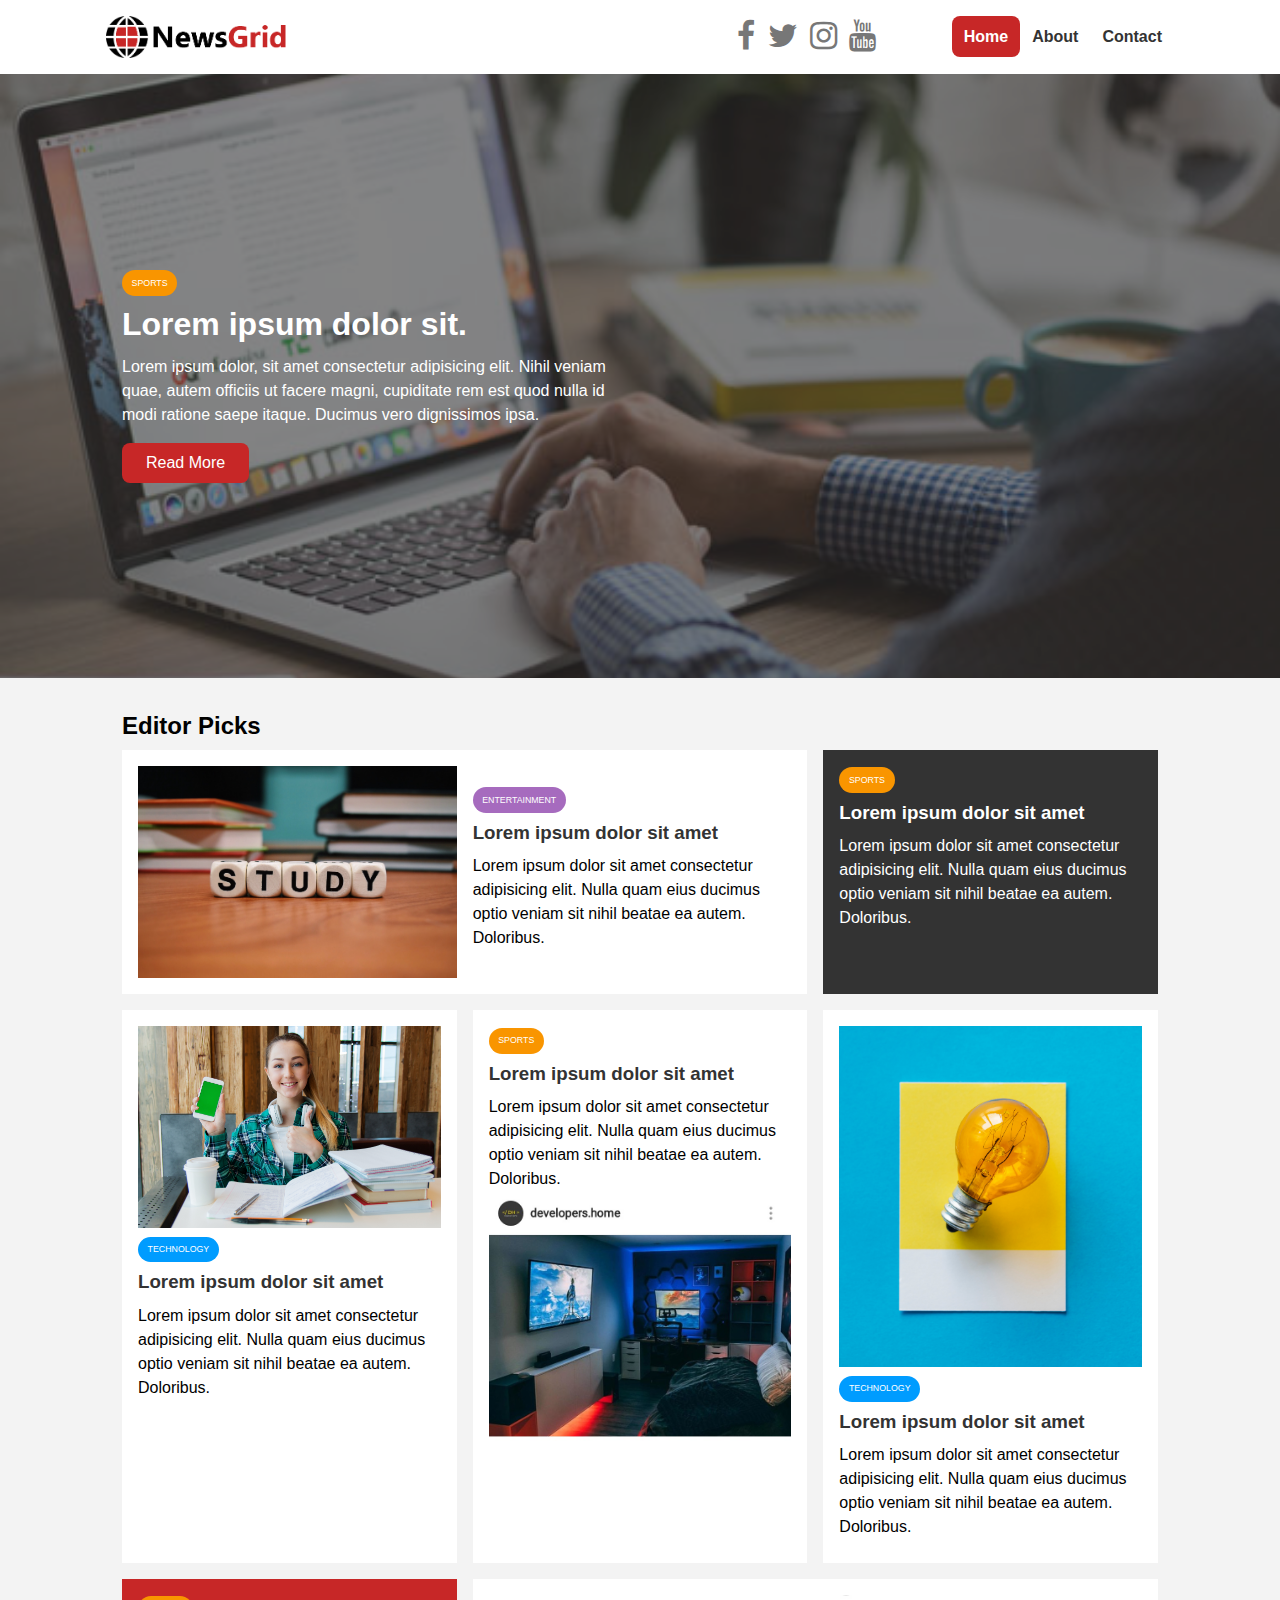
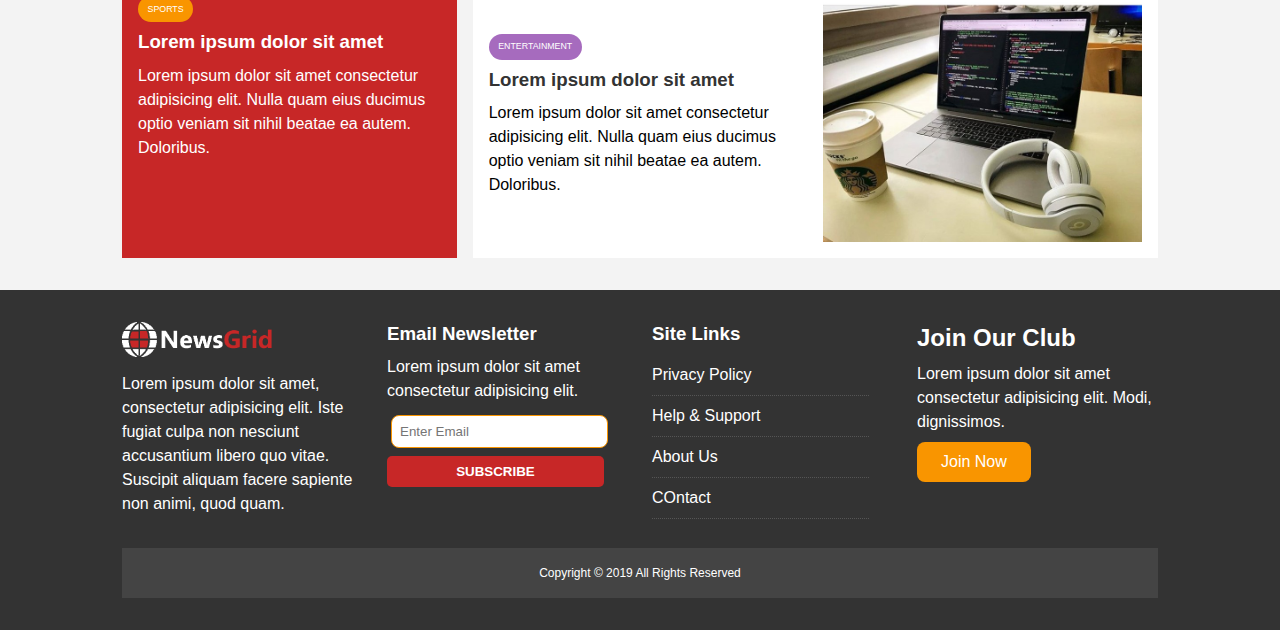
<file: index.html>
<!DOCTYPE html>
<html lang="en">

<head>
    <meta charset="UTF-8" />
    <meta name="viewport" content="width=device-width, initial-scale=1.0" />
    <meta http-equiv="X-UA-Compatible" content="ie=edge" />
    <link rel="stylesheet" href="https://cdnjs.cloudflare.com/ajax/libs/font-awesome/4.7.0/css/font-awesome.min.css" />

    <link rel="stylesheet" href="css/style.css" />

    <link rel="stylesheet" media="screen and (max-width: 768px)" href="css/mobile.css" />
    <link rel="shortcut icon" type="image/x-icon" href="favicon.ico" />
    <title>Latest News</title>
</head>

<body>
    <nav id="main-nav">
        <div class="container">
            <img src="img/logo.png" alt="site logo" class="logo" />
            <div class="social">
                <a href="#"><i class="fa fa-facebook fa-2x"></i></a>
                <a href="#"><i class="fa fa-twitter fa-2x"></i></a>
                <a href="#"><i class="fa fa-instagram fa-2x"></i></a>
                <a href="#"><i class="fa fa-youtube fa-2x"></i></a>
            </div>
            <ul>
                <li><a href="index.html" class="current">Home</a></li>
                <li><a href="about.html">About</a></li>
                <li><a href="contact.html">Contact</a></li>

            </ul>
        </div>
    </nav>
    <!-- SHOWCASE -->
    <header id="showcase">
        <div class="container">
            <div class="showcase-container">
                <div class="showcase-content">
                    <div class="category category-sports">Sports</div>
                    <h1>Lorem ipsum dolor sit.</h1>
                    <p>
                        Lorem ipsum dolor, sit amet consectetur adipisicing elit. Nihil veniam quae, autem officiis ut facere magni, cupiditate rem est quod nulla id modi ratione saepe itaque. Ducimus vero dignissimos ipsa.
                    </p>
                    <a href="article.html" class="btn btn-primary">Read More</a>
                </div>
            </div>
        </div>
    </header>

    <!-- Home Articles -->
    <section id="home-articles" class="py-2">
        <div class="container">
            <h2>Editor Picks</h2>
            <div class="articles-container">
                <article class="card">
                    <img src="img/img2.jpg" alt="article image">
                    <div>
                        <div class="category category-ent">Entertainment</div>
                        <h3>
                            <a href="article.html" class="link">Lorem ipsum dolor sit amet</a>
                        </h3>
                        <p>Lorem ipsum dolor sit amet consectetur adipisicing elit. Nulla quam eius ducimus optio veniam sit nihil beatae ea autem. Doloribus.</p>
                    </div>
                </article>
                <article class="card bg-dark">
                    <div class="category category-sports">Sports</div>
                    <h3>
                        <a href="article.html" class="link">Lorem ipsum dolor sit amet</a>
                    </h3>
                    <p>Lorem ipsum dolor sit amet consectetur adipisicing elit. Nulla quam eius ducimus optio veniam sit nihil beatae ea autem. Doloribus.</p>
                </article>
                <article class="card">
                    <img src="img/img3.jpg" alt="article image">
                    <div class="category category-tech">Technology</div>
                    <h3>
                        <a href="article.html" class="link">Lorem ipsum dolor sit amet</a>
                    </h3>
                    <p>Lorem ipsum dolor sit amet consectetur adipisicing elit. Nulla quam eius ducimus optio veniam sit nihil beatae ea autem. Doloribus.</p>
                </article>
                <article class="card">
                    <div class="category category-sports">Sports</div>
                    <h3>
                        <a href="article.html" class="link">Lorem ipsum dolor sit amet</a>
                    </h3>
                    <p>Lorem ipsum dolor sit amet consectetur adipisicing elit. Nulla quam eius ducimus optio veniam sit nihil beatae ea autem. Doloribus.</p>
                    <img src="img/img6.JPG" alt="article image">
                </article>
                <article class="card">
                    <img src="img/img4.jpg" alt="article image">
                    <div class="category category-tech">Technology</div>
                    <h3>
                        <a href="article.html" class="link">Lorem ipsum dolor sit amet</a>
                    </h3>
                    <p>Lorem ipsum dolor sit amet consectetur adipisicing elit. Nulla quam eius ducimus optio veniam sit nihil beatae ea autem. Doloribus.</p>
                </article>
                <article class="card bg-primary">
                    <div class="category category-sports">Sports</div>
                    <h3>
                        <a href="article.html" class="link">Lorem ipsum dolor sit amet</a>
                    </h3>
                    <p>Lorem ipsum dolor sit amet consectetur adipisicing elit. Nulla quam eius ducimus optio veniam sit nihil beatae ea autem. Doloribus.</p>
                </article>
                <article class="card">
                    <div>
                        <div class="category category-ent">Entertainment</div>
                        <h3>
                            <a href="article.html" class="link">Lorem ipsum dolor sit amet</a>
                        </h3>
                        <p>Lorem ipsum dolor sit amet consectetur adipisicing elit. Nulla quam eius ducimus optio veniam sit nihil beatae ea autem. Doloribus.</p>
                    </div>
                    <img src="img/img5.JPG" alt="article image">
                </article>
            </div>
        </div>
    </section>
    <!-- FOOTER -->
    <footer id="main-footer" class="py-2">
        <div class="container footer-container">
            <div>
                <img src="img/logo_light.png" alt="logo brand">
                <p>Lorem ipsum dolor sit amet, consectetur adipisicing elit. Iste fugiat culpa non nesciunt accusantium libero quo vitae. Suscipit aliquam facere sapiente non animi, quod quam.</p>

            </div>
            <div>
                <h3>Email Newsletter</h3>
                <p>Lorem ipsum dolor sit amet consectetur adipisicing elit.</p>
                <form>
                    <input type="email" placeholder="Enter Email" id="newsEmail">
                    <p id="emailVal" class="validate danger">Please Enter Your Email</p>
                    <button onclick="validate()" type="button" class=" btn btn-primary btn-block submitBtn" id="submit">Subscribe</button>
                </form>
            </div>
            <div>
                <h3>Site Links</h3>
                <ul class="list">
                    <li><a href="#">Privacy Policy</a></li>
                    <li><a href="#">Help & Support</a></li>
                    <li><a href="#">About Us </a></li>
                    <li><a href="#">COntact</a></li>
                </ul>
            </div>
            <div>
                <h2>Join Our Club</h2>
                <p>Lorem ipsum dolor sit amet consectetur adipisicing elit. Modi, dignissimos.</p>
                <a href="#" class="btn btn-secondary">Join Now</a>
            </div>
            <div>
                <p>Copyright &copy; 2019 All Rights Reserved</p>
            </div>
        </div>
    </footer>
    <script src="js/main.js"></script>
</body>

</html>
</file>
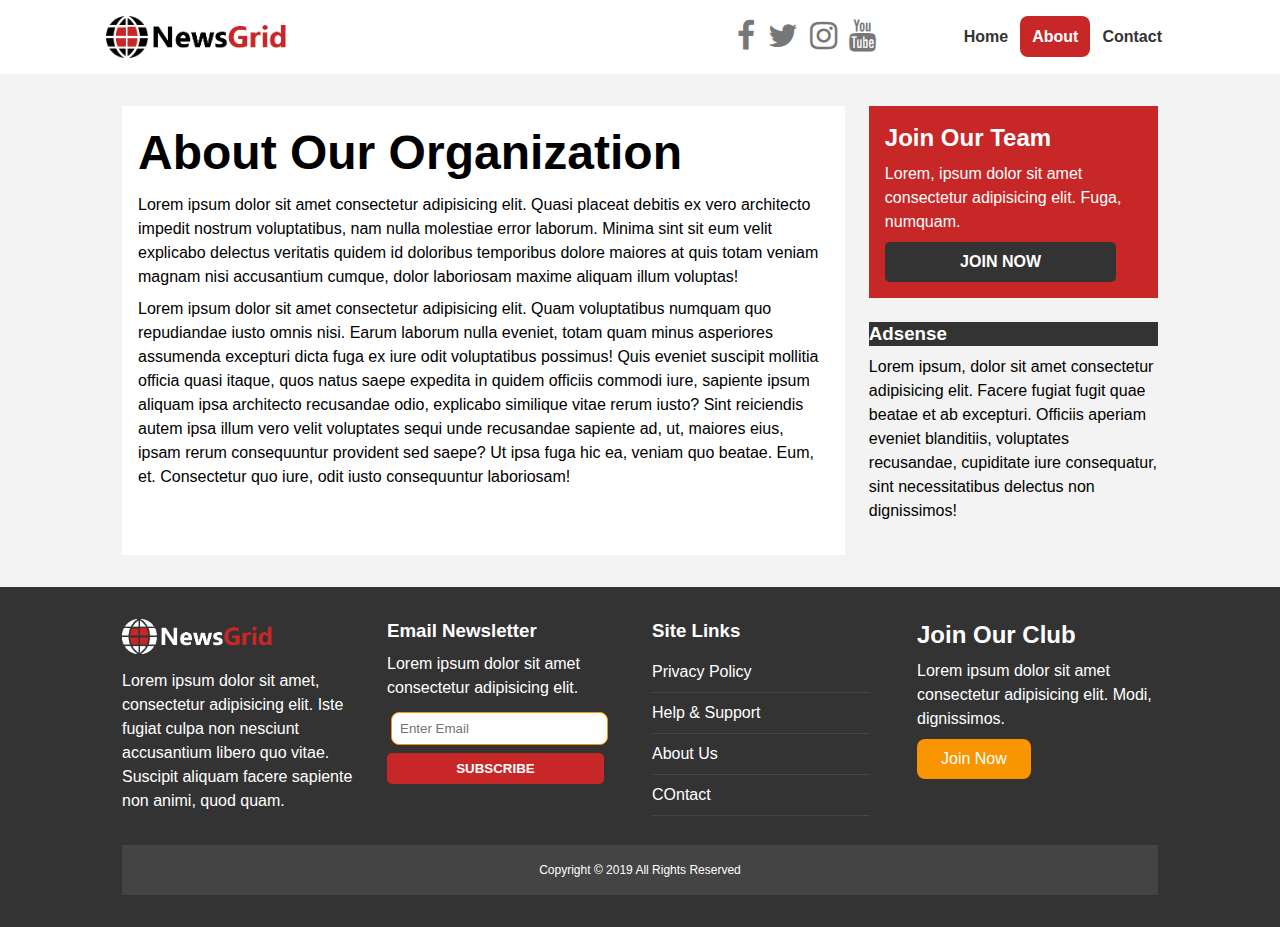
<file: about.html>
<!DOCTYPE html>
<html lang="en">

<head>
    <meta charset="UTF-8" />
    <meta name="viewport" content="width=device-width, initial-scale=1.0" />
    <meta http-equiv="X-UA-Compatible" content="ie=edge" />
    <link rel="stylesheet" href="https://cdnjs.cloudflare.com/ajax/libs/font-awesome/4.7.0/css/font-awesome.min.css" />

    <link rel="stylesheet" href="css/style.css" />

    <link rel="stylesheet" media="screen and (max-width: 768px)" href="css/mobile.css" />
    <link rel="shortcut icon" type="image/x-icon" href="favicon.ico" />
    <title>About</title>
</head>

<body>
    <nav id="main-nav">
        <div class="container">
            <img src="img/logo.png" alt="site logo" class="logo" />
            <div class="social">
                <a href="#"><i class="fa fa-facebook fa-2x"></i></a>
                <a href="#"><i class="fa fa-twitter fa-2x"></i></a>
                <a href="#"><i class="fa fa-instagram fa-2x"></i></a>
                <a href="#"><i class="fa fa-youtube fa-2x"></i></a>
            </div>
            <ul>
                <li><a href="index.html">Home</a></li>
                <li><a href="about.html" class="current">About</a></li>
                <li><a href="contact.html">Contact</a></li>

            </ul>
        </div>
    </nav>

    <section id="about">
        <div class="container">
            <div class="page-container">
                <article class="card">
                    <h1 class="l-heading">About Our Organization</h1>
                    <p>
                        Lorem ipsum dolor sit amet consectetur adipisicing elit. Quasi placeat debitis ex vero architecto impedit nostrum voluptatibus, nam nulla molestiae error laborum. Minima sint sit eum velit explicabo delectus veritatis quidem id doloribus temporibus dolore
                        maiores at quis totam veniam magnam nisi accusantium cumque, dolor laboriosam maxime aliquam illum voluptas!
                    </p>
                    <p>
                        Lorem ipsum dolor sit amet consectetur adipisicing elit. Quam voluptatibus numquam quo repudiandae iusto omnis nisi. Earum laborum nulla eveniet, totam quam minus asperiores assumenda excepturi dicta fuga ex iure odit voluptatibus possimus! Quis eveniet
                        suscipit mollitia officia quasi itaque, quos natus saepe expedita in quidem officiis commodi iure, sapiente ipsum aliquam ipsa architecto recusandae odio, explicabo similique vitae rerum iusto? Sint reiciendis autem ipsa illum
                        vero velit voluptates sequi unde recusandae sapiente ad, ut, maiores eius, ipsam rerum consequuntur provident sed saepe? Ut ipsa fuga hic ea, veniam quo beatae. Eum, et. Consectetur quo iure, odit iusto consequuntur laboriosam!
                    </p>
                </article>
                <aside class="card bg-primary">
                    <h2>Join Our Team</h2>
                    <p>Lorem, ipsum dolor sit amet consectetur adipisicing elit. Fuga, numquam.</p>
                    <a href="#" class="btn btn-dark btn-block">Join Now</a>
                </aside>
                <aside>
                    <h3 class="bg-dark">Adsense</h3>
                    <p>Lorem ipsum, dolor sit amet consectetur adipisicing elit. Facere fugiat fugit quae beatae et ab excepturi. Officiis aperiam eveniet blanditiis, voluptates recusandae, cupiditate iure consequatur, sint necessitatibus delectus non dignissimos!</p>
                </aside>
            </div>
        </div>
    </section>

    <!-- FOOTER -->
    <footer id="main-footer" class="py-2">
        <div class="container footer-container">
            <div>
                <img src="img/logo_light.png" alt="logo brand" />
                <p>
                    Lorem ipsum dolor sit amet, consectetur adipisicing elit. Iste fugiat culpa non nesciunt accusantium libero quo vitae. Suscipit aliquam facere sapiente non animi, quod quam.
                </p>
            </div>
            <div>
                <h3>Email Newsletter</h3>
                <p>Lorem ipsum dolor sit amet consectetur adipisicing elit.</p>
                <form>
                    <input type="email" placeholder="Enter Email" id="newsEmail">
                    <p id="emailVal" class="validate danger">Please Enter Your Email</p>
                    <button onclick="validate()" type="button" class=" btn btn-primary btn-block submitBtn" id="submit">Subscribe</button>
                </form>
            </div>
            <div>
                <h3>Site Links</h3>
                <ul class="list">
                    <li><a href="#">Privacy Policy</a></li>
                    <li><a href="#">Help & Support</a></li>
                    <li><a href="#">About Us </a></li>
                    <li><a href="#">COntact</a></li>
                </ul>
            </div>
            <div>
                <h2>Join Our Club</h2>
                <p>
                    Lorem ipsum dolor sit amet consectetur adipisicing elit. Modi, dignissimos.
                </p>
                <a href="#" class="btn btn-secondary">Join Now</a>
            </div>
            <div>
                <p>Copyright &copy; 2019 All Rights Reserved</p>
            </div>
        </div>
    </footer>
    <script src="js/main.js"></script>

</body>

</html>
</file>
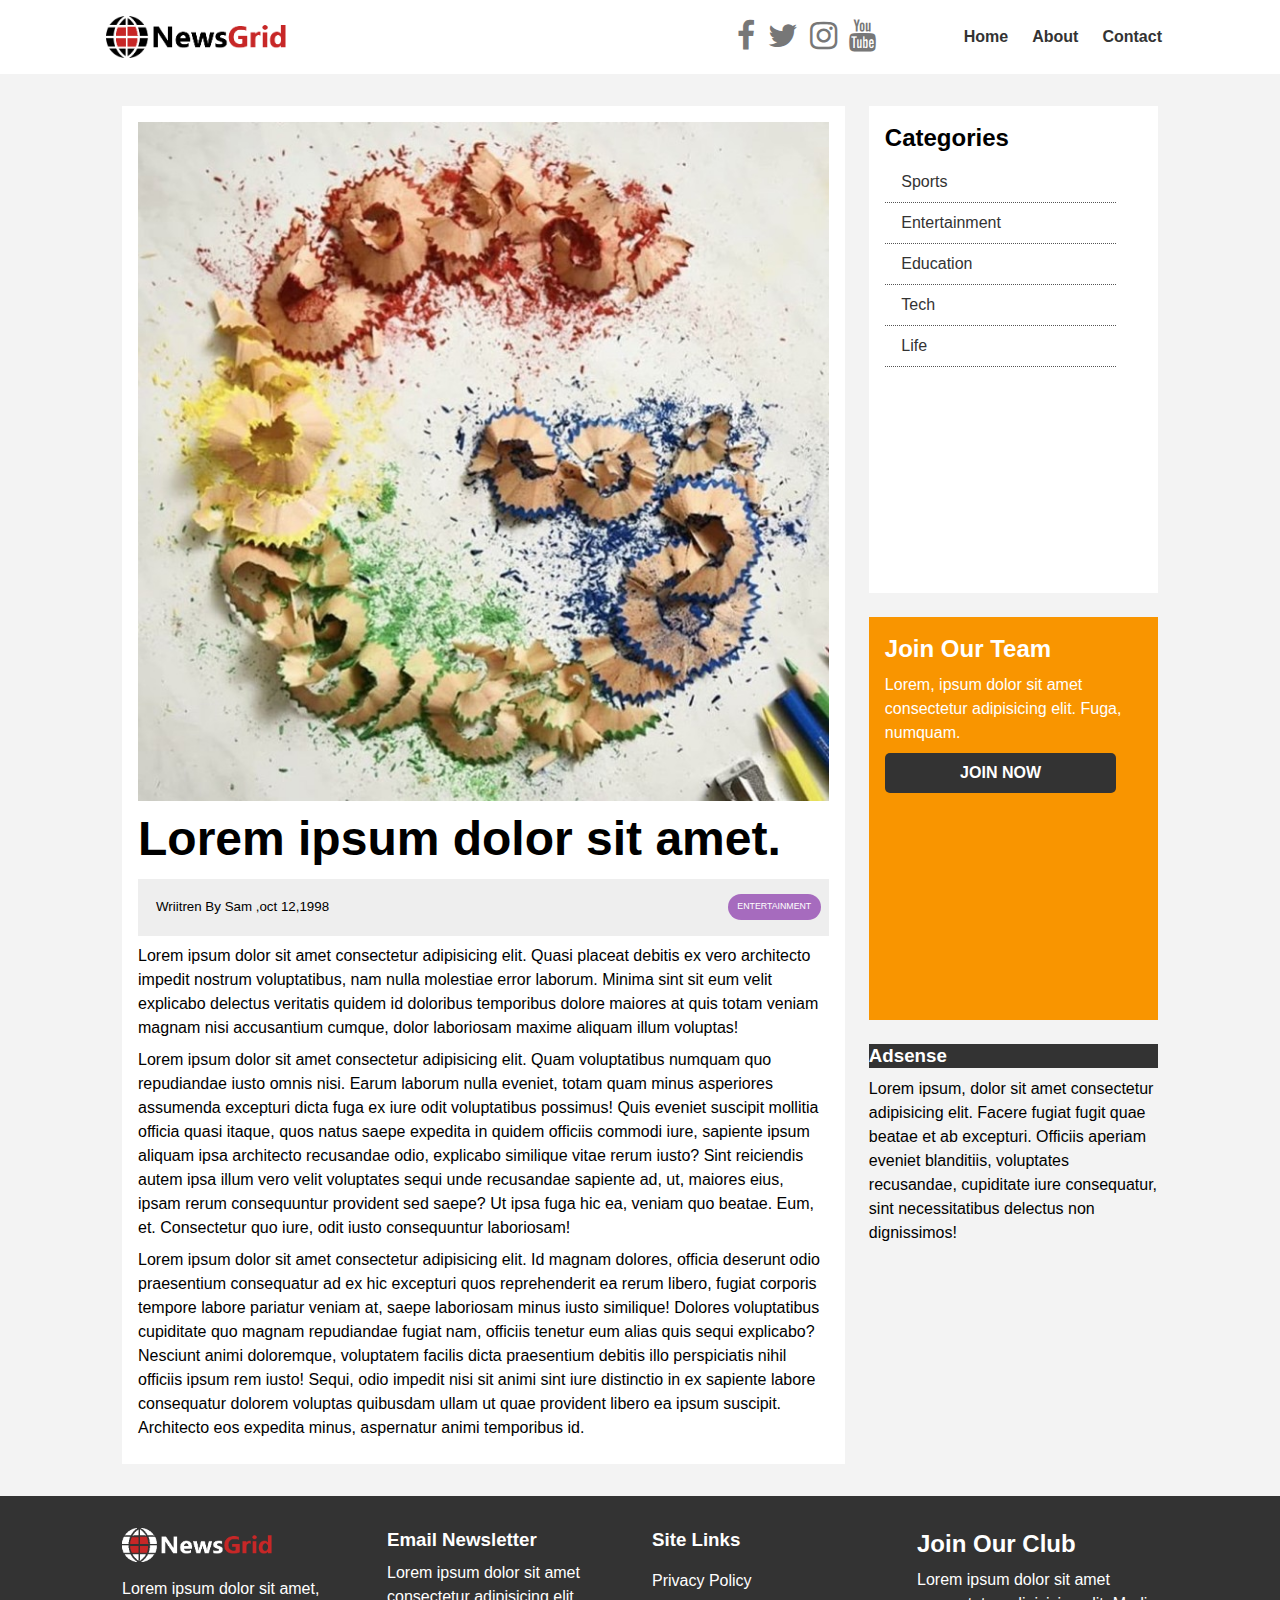
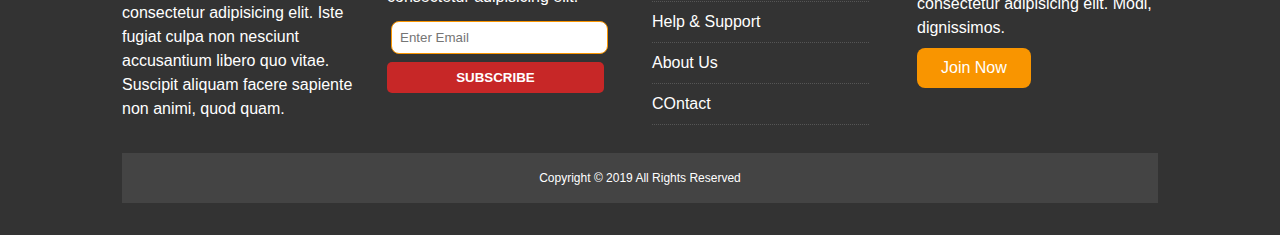
<file: article.html>
<!DOCTYPE html>
<html lang="en">

<head>
    <meta charset="UTF-8">
    <meta name="viewport" content="width=device-width, initial-scale=1.0">
    <meta http-equiv="X-UA-Compatible" content="ie=edge">
    <link rel="stylesheet" href="https://cdnjs.cloudflare.com/ajax/libs/font-awesome/4.7.0/css/font-awesome.min.css" />

    <link rel="stylesheet" href="css/style.css" />

    <link rel="stylesheet" media="screen and (max-width: 768px)" href="css/mobile.css" />
    <link rel="shortcut icon" type="image/x-icon" href="favicon.ico" />
    <title>Article</title>
</head>

<body>
    <nav id="main-nav">
        <div class="container">
            <img src="img/logo.png" alt="site logo" class="logo" />
            <div class="social">
                <a href="#"><i class="fa fa-facebook fa-2x"></i></a>
                <a href="#"><i class="fa fa-twitter fa-2x"></i></a>
                <a href="#"><i class="fa fa-instagram fa-2x"></i></a>
                <a href="#"><i class="fa fa-youtube fa-2x"></i></a>
            </div>
            <ul>
                <li><a href="index.html">Home</a></li>
                <li><a href="about.html">About</a></li>
                <li><a href="contact.html">Contact</a></li>

            </ul>
        </div>
    </nav>

    <section id="article">
        <div class="container">
            <div class="page-container">
                <article class="card">
                    <img src="img/img7.JPG" alt="">
                    <h1 class="l-heading">Lorem ipsum dolor sit amet.</h1>
                    <div class="meta">
                        <small>
                            <i class="fas fa-user"></i>Wriitren By Sam ,oct 12,1998
                        </small>
                        <div class="category category-ent">Entertainment</div>
                    </div>
                    <p>
                        Lorem ipsum dolor sit amet consectetur adipisicing elit. Quasi placeat debitis ex vero architecto impedit nostrum voluptatibus, nam nulla molestiae error laborum. Minima sint sit eum velit explicabo delectus veritatis quidem id doloribus temporibus dolore
                        maiores at quis totam veniam magnam nisi accusantium cumque, dolor laboriosam maxime aliquam illum voluptas!
                    </p>
                    <p>
                        Lorem ipsum dolor sit amet consectetur adipisicing elit. Quam voluptatibus numquam quo repudiandae iusto omnis nisi. Earum laborum nulla eveniet, totam quam minus asperiores assumenda excepturi dicta fuga ex iure odit voluptatibus possimus! Quis eveniet
                        suscipit mollitia officia quasi itaque, quos natus saepe expedita in quidem officiis commodi iure, sapiente ipsum aliquam ipsa architecto recusandae odio, explicabo similique vitae rerum iusto? Sint reiciendis autem ipsa illum
                        vero velit voluptates sequi unde recusandae sapiente ad, ut, maiores eius, ipsam rerum consequuntur provident sed saepe? Ut ipsa fuga hic ea, veniam quo beatae. Eum, et. Consectetur quo iure, odit iusto consequuntur laboriosam!
                    </p>
                    <p>Lorem ipsum dolor sit amet consectetur adipisicing elit. Id magnam dolores, officia deserunt odio praesentium consequatur ad ex hic excepturi quos reprehenderit ea rerum libero, fugiat corporis tempore labore pariatur veniam at, saepe
                        laboriosam minus iusto similique! Dolores voluptatibus cupiditate quo magnam repudiandae fugiat nam, officiis tenetur eum alias quis sequi explicabo? Nesciunt animi doloremque, voluptatem facilis dicta praesentium debitis illo
                        perspiciatis nihil officiis ipsum rem iusto! Sequi, odio impedit nisi sit animi sint iure distinctio in ex sapiente labore consequatur dolorem voluptas quibusdam ullam ut quae provident libero ea ipsum suscipit. Architecto eos
                        expedita minus, aspernatur animi temporibus id.</p>
                </article>
                <aside id="categories" class="card">
                    <h2>Categories</h2>
                    <ul class="list">
                        <li><a href="#"><i class="fas fa-chevron-right"></i> Sports</a></li>
                        <li><a href="#"><i class="fas fa-chevron-right"></i> Entertainment</a></li>
                        <li><a href="#"><i class="fas fa-chevron-right"></i> Education</a></li>
                        <li><a href="#"><i class="fas fa-chevron-right"></i> Tech</a></li>
                        <li><a href="#"><i class="fas fa-chevron-right"></i> Life</a></li>

                    </ul>


                </aside>
                <aside class="card bg-secondary">
                    <h2>Join Our Team</h2>
                    <p>Lorem, ipsum dolor sit amet consectetur adipisicing elit. Fuga, numquam.</p>
                    <a href="#" class="btn btn-dark btn-block">Join Now</a>
                </aside>
                <aside>
                    <h3 class="bg-dark">Adsense</h3>
                    <p>Lorem ipsum, dolor sit amet consectetur adipisicing elit. Facere fugiat fugit quae beatae et ab excepturi. Officiis aperiam eveniet blanditiis, voluptates recusandae, cupiditate iure consequatur, sint necessitatibus delectus non dignissimos!</p>
                </aside>

            </div>
        </div>
    </section>
    <!-- FOOTER -->
    <footer id="main-footer" class="py-2">
        <div class="container footer-container">
            <div>
                <img src="img/logo_light.png" alt="logo brand" />
                <p>
                    Lorem ipsum dolor sit amet, consectetur adipisicing elit. Iste fugiat culpa non nesciunt accusantium libero quo vitae. Suscipit aliquam facere sapiente non animi, quod quam.
                </p>
            </div>
            <div>
                <h3>Email Newsletter</h3>
                <p>Lorem ipsum dolor sit amet consectetur adipisicing elit.</p>
                <form>
                    <input type="email" placeholder="Enter Email" id="newsEmail">
                    <p id="emailVal" class="validate danger">Please Enter Your Email</p>
                    <button onclick="validate()" type="button" class=" btn btn-primary btn-block  submitBtn" id="submit">Subscribe</button>
                </form>
            </div>
            <div>
                <h3>Site Links</h3>
                <ul class="list">
                    <li><a href="#">Privacy Policy</a></li>
                    <li><a href="#">Help & Support</a></li>
                    <li><a href="#">About Us </a></li>
                    <li><a href="#">COntact</a></li>
                </ul>
            </div>
            <div>
                <h2>Join Our Club</h2>
                <p>
                    Lorem ipsum dolor sit amet consectetur adipisicing elit. Modi, dignissimos.
                </p>
                <a href="#" class="btn btn-secondary">Join Now</a>
            </div>
            <div>
                <p>Copyright &copy; 2019 All Rights Reserved</p>
            </div>
        </div>
    </footer>
    <script src="js/main.js"></script>

</body>

</html>
</file>
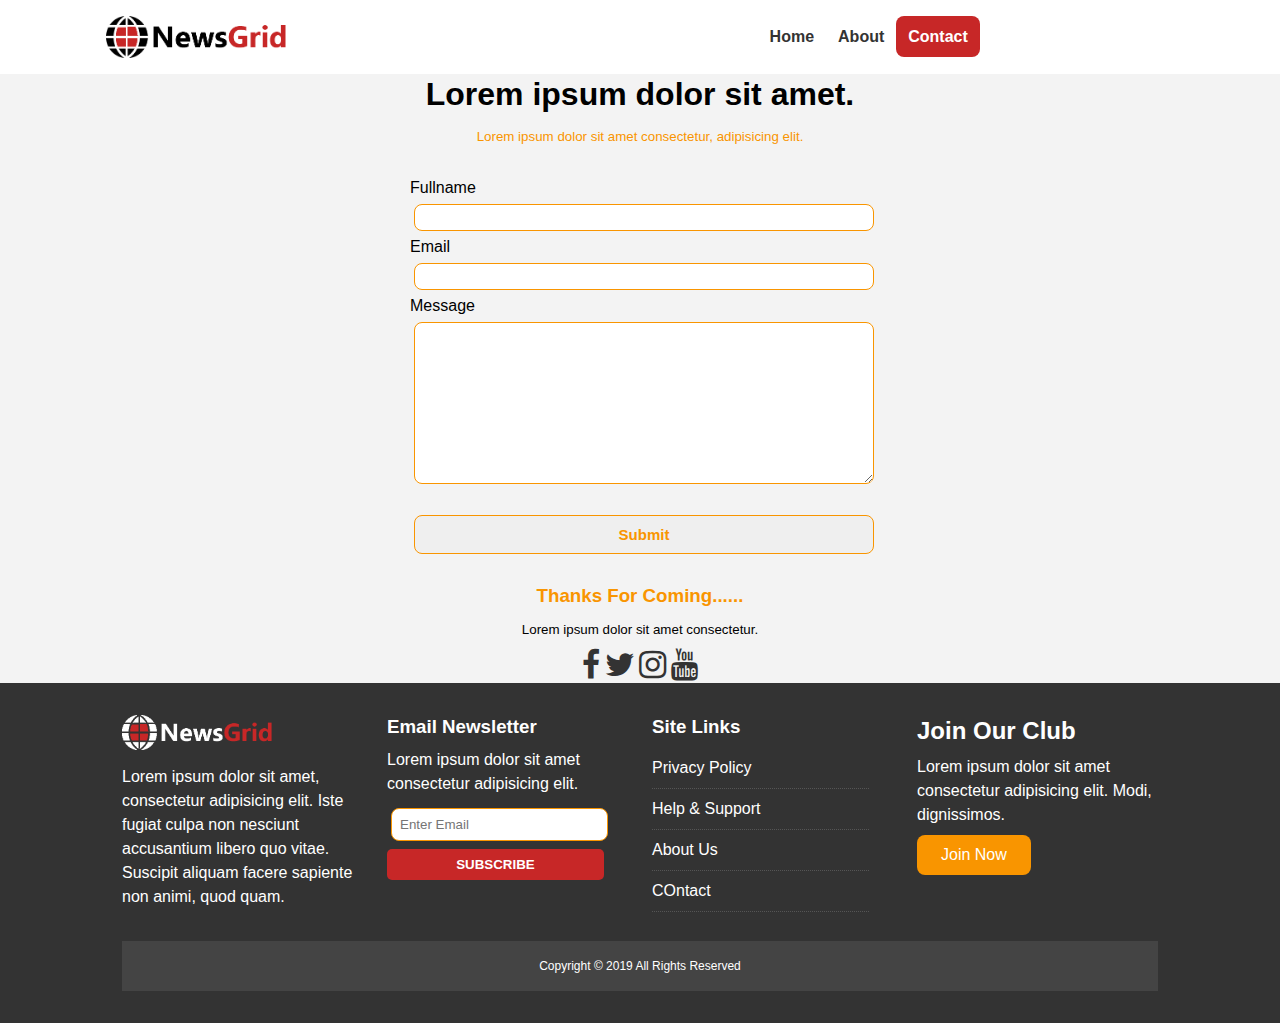
<file: contact.html>
<!DOCTYPE html>
<html lang="en">

<head>
    <meta charset="UTF-8">
    <meta name="viewport" content="width=device-width, initial-scale=1.0">
    <meta http-equiv="X-UA-Compatible" content="ie=edge">
    <link rel="stylesheet" href="https://cdnjs.cloudflare.com/ajax/libs/font-awesome/4.7.0/css/font-awesome.min.css" />

    <link rel="stylesheet" href="css/style.css" />

    <link rel="stylesheet" media="screen and (max-width: 768px)" href="css/mobile.css" />
    <link rel="shortcut icon" type="image/x-icon" href="favicon.ico" />
    <title>Contact</title>
</head>

<body>
    <nav id="main-nav">
        <div class="container">
            <img src="img/logo.png" alt="site logo" class="logo" />
           
            <ul>
                <li><a href="index.html">Home</a></li>
                <li><a href="about.html">About</a></li>
                <li><a href="contact.html" class="current">Contact</a></li>

            </ul>
        </div>
    </nav>

    <!-- section -->
    <div class="container">
        <h1 id="cont-head">Lorem ipsum dolor sit amet.</h1>
        <p id="social-small" class="thanks"><small>Lorem ipsum dolor sit amet consectetur, adipisicing elit.</small>
        </p>
        <div class="form-card">
            <form action="#">
                <label for="username">Fullname</label><br>
                <input type="text" name="username" id="username"><br>
                <label for="email">Email</label><br>
                <input type="email" name="email" id="email"><br>
                <label for="msg">Message</label><br>
                <textarea name="message" id="msg" cols="30" rows="10"></textarea>
                <input type="submit" value="Submit">
            </form>
        </div>
    
    </div>
    <div>
        <h3 id="cont-head" class="thanks">Thanks For Coming......</h3>
        <p id="social-small"><small>Lorem ipsum dolor sit amet consectetur.</small></p>

    </div>
    <div class="social footer-icon">
        <a href="#"><i class="fa fa-facebook fa-2x"></i></a>
        <a href="#"><i class="fa fa-twitter fa-2x"></i></a>
        <a href="#"><i class="fa fa-instagram fa-2x"></i></a>
        <a href="#"><i class="fa fa-youtube fa-2x"></i></a>
    </div>



    <!-- FOOTER -->
    <footer id="main-footer" class="py-2">
        <div class="container footer-container">
            <div>
                <img src="img/logo_light.png" alt="logo brand" />
                <p>
                    Lorem ipsum dolor sit amet, consectetur adipisicing elit. Iste fugiat culpa non nesciunt accusantium libero quo vitae. Suscipit aliquam facere sapiente non animi, quod quam.
                </p>
            </div>
            <div>
                <h3>Email Newsletter</h3>
                <p>Lorem ipsum dolor sit amet consectetur adipisicing elit.</p>
                <form>
                    <input type="email" placeholder="Enter Email" id="newsEmail">
                    <p id="emailVal" class="validate danger">Please Enter Your Email</p>
                    <button onclick="validate()" type="button" class=" btn btn-primary btn-block submitBtn" id="submit">Subscribe</button>
                </form>
            </div>
            <div>
                <h3>Site Links</h3>
                <ul class="list">
                    <li><a href="#">Privacy Policy</a></li>
                    <li><a href="#">Help & Support</a></li>
                    <li><a href="#">About Us </a></li>
                    <li><a href="#">COntact</a></li>
                </ul>
            </div>
            <div>
                <h2>Join Our Club</h2>
                <p>
                    Lorem ipsum dolor sit amet consectetur adipisicing elit. Modi, dignissimos.
                </p>
                <a href="#" class="btn btn-secondary">Join Now</a>
            </div>
            <div>
                <p>Copyright &copy; 2019 All Rights Reserved</p>
            </div>
        </div>
    </footer>
    <script src="js/main.js"></script>

</body>

</html>
</file>
<file: css/style.css>
:root {
  --primary-color: #c72727;
  --secondary-color: #f99500;
  --light-color: #f3f3f3;
  --dark-color: #333;
  --max-width: 1100px;
}

.category {
  --sports-color: #f99500;
  --ent-color: #a66bbe;
  --tech-color: #009cff;
}

* {
  margin: 0;
  padding: 0;
  box-sizing: border-box;
}

body {
  font-family: Arial, Helvetica, sans-serif;
  line-height: 1.5;
  background: var(--light-color);
}

a {
  color: #333;
  text-decoration: none;
}

ul {
  list-style: none;
}

img {
  width: 100%;
}

p {
  margin: 0.5rem 0;
}

h1,
h2,
h3,
h4,
h5,
h6 {
  font-family: "Franklin Gothic Medium", "Arial Narrow", Arial, sans-serif;
  margin-bottom: 0.55rem;
  line-height: 1.3;
}

/* UTILITIES */

.container {
  max-width: var(--max-width);
  margin: auto;
  padding: 0 2rem;
  overflow: hidden;
}

.category {
  display: inline-block;
  color: #fff;
  font-size: 0.55rem;
  text-transform: uppercase;
  padding: 0.4rem 0.6rem;
  border-radius: 15px;
  margin-bottom: 0.5rem;
}

.category-sports {
  background: var(--sports-color);
}

.category-ent {
  background: var(--ent-color);
}

.category-tech {
  background: var(--tech-color);
}

.btn {
  display: inline-block;
  border: none;
  border-radius: 8px;
  background: var(--dark-color);
  color: #fff;
  padding: 0.5rem 1.5rem;
}

.btn-light {
  background: var(--light-color);
}

.btn-primary {
  background: var(--primary-color);
}

.btn-secondary {
  background: var(--secondary-color);
}

.btn-block {
  display: block;
  width: 90%;
  text-align: center;
  border-radius: 5px;
  text-transform: uppercase;
  font-weight: bold;
}

.btn:hover {
  opacity: 0.9;
}

.card {
  background: #fff;
  padding: 1rem;
}

.bg-dark {
  background: var(--dark-color);
  color: #fff;
}

.bg-primary {
  background: var(--primary-color);
  color: #fff;
}

.bg-secondary {
  background: var(--secondary-color);
  color: #fff;
}

.bg-dark h1,
.bg-dark h2,
.bg-dark h3,
.bg-dark a,
.bg-primary h1,
.bg-primary h2,
.bg-primary h3,
.bg-primary a,
.bg-secondary h1,
.bg-secondary h2,
.bg-secondary h3,
.bg-secondary a {
  color: #fff;
}

.py-1 {
  padding: 1.5rem 0;
}

.py-2 {
  padding: 2rem 0;
}

.py-3 {
  padding: 3rem 0;
}

.p-1 {
  padding: 1.5rem;
}

.p-2 {
  padding: 2rem;
}

.p-3 {
  padding: 3rem;
}

.l-heading {
  font-size: 3rem;
}

.list li {
  padding: 0.5rem 0;
  border-bottom: #555 dotted 1px;
  width: 90%;
}

.list li a:hover {
  color: var(--primary-color) !important;
}

/* Inner page grid container */

.page-container {
  display: grid;
  grid-template-columns: 5fr 2fr;
  margin: 2rem 0;
  grid-gap: 1.5rem;
}

.page-container > *:first-child {
  grid-row: 1 / span 3;
}

/* NAVIGATION */

#main-nav {
  background: #fff;
  position: sticky;
  top: 0;
  z-index: 2;
}

#main-nav .container {
  display: grid;
  grid-template-columns: 6fr 3fr 2fr;
  padding: 1rem;
  align-items: center;
}

#main-nav .logo {
  width: 180px;
}

#main-nav ul {
  justify-self: end;
  display: flex;
}

#main-nav ul li a {
  padding: 0.75rem;
  font-weight: bold;
}

#main-nav ul li a.current {
  background: var(--primary-color);
  color: #fff;
  border-radius: 8px;
}

#main-nav ul li a:hover {
  background: var(--light-color);
  color: var(--dark-color);
}

#main-nav .social {
  justify-self: center;
}

#main-nav .social i {
  color: #777;
  margin-right: 0.5rem;
}

/* showcase */

#showcase {
  color: #fff;
  background: #333;
  padding: 2rem;
  position: relative;
  /* height: 100vh; */
}

#showcase:before {
  content: "";
  background: url("../img/img1.jpg") no-repeat center center/cover;
  position: absolute;
  left: 0;
  top: 0;
  width: 100%;
  height: 100%;
  opacity: 0.4;
}

#showcase .showcase-container {
  display: grid;
  grid-template-columns: repeat(2, 2fr);
  justify-content: center;
  align-items: center;
  height: 60vh;
}

#showcase .showcase-content {
  z-index: 1;
}

#showcase .showcase-content p {
  margin-bottom: 1rem;
}

/* Home Articles */

#home-articles .articles-container {
  display: grid;
  grid-template-columns: repeat(3, 1fr);
  grid-gap: 1rem;
}

#home-articles .articles-container > *:first-child,
#home-articles .articles-container > *:last-child {
  display: grid;
  grid-template-columns: repeat(2, 1fr);
  grid-gap: 1rem;
  align-items: center;
  grid-column: 1 / span 2;
}

#home-articles .articles-container > *:last-child {
  grid-column: 2 / span 2;
}

#article .meta {
  display: flex;
  justify-content: space-between;
  align-items: center;
  background: #eee;
  padding: 0.5rem;
}

#article .meta .category {
  margin-top: 0.4rem;
}

/* footer */

#main-footer {
  background: var(--dark-color);
  color: #fff;
}

#main-footer img {
  width: 150px;
}

#main-footer a {
  color: #fff;
}

#main-footer .footer-container {
  display: grid;
  grid-template-columns: repeat(4, 1fr);
  grid-gap: 1.5rem;
}

#main-footer .footer-container > *:last-child {
  background: #444;
  grid-column: 1 / span 4;
  padding: 0.5rem;
  text-align: center;
  font-size: 0.75rem;
}

#main-footer .footer-container input[type="email"] {
  width: 90%;
  padding: 0.5rem;
  margin-bottom: 0.5rem;
}

#main-footer .footer-container input[type="submit"] {
  width: 90%;
  border-radius: 15px;
}

#cont-head {
  text-align: center;
}

#contact-social {
  height: 40vh;
  align-content: center;
}

#social-small {
  text-align: center;
  justify-content: center;
  font: 2rem;
}

.thanks {
  color: var(--secondary-color);
}

.validate {
  display: none;
}

.danger {
  color: red;
}

.footer-icon {
  text-align: center;
  padding-left: 20px;
  padding-right: 20px;
}
.form-card {
  width: 500px;
  height: auto;
  margin: auto;
  padding: 20px;
}
input {
  width: 100%;
  padding: 5px;
  margin: 4px;
  border: 1px solid var(--secondary-color);
  border-radius: 8px;
}
textarea{
    width: 100%;
    padding: 5px;
    margin: 4px;
    border: 1px solid var(--secondary-color);
    border-radius: 8px;

}
input[type="submit"]{
    padding: 10px;
    margin-top: 20px;
    margin-bottom: 10px;
    font-size: 15px;
    font-weight: bold;
    color: var(--secondary-color);
}
.link:hover{
    color: var(--secondary-color);

}
</file>
<file: css/mobile.css>
#main-nav .social {
    display: none;
}

#main-nav .container {
    grid-template-columns: 1fr;
    grid-gap: 1.2rem;
}

#main-nav ul,
#main-nav .logo {
    justify-self: center;
}

#main-nav ul li a {
    padding: 0.5rem;
}

#home-articles .articles-container {
    grid-template-columns: repeat(2, 1fr);
}

#home-articles .articles-container>*:first-child,
#home-articles .articles-container>*:last-child {
    grid-template-columns: 1fr;
    grid-column: 1;
}

@media(max-width:600px) {
    /* stack grid item */
    #showcase .showcase-container,
    #home-articles .articles-container,
    #main-footer .footer-container {
        grid-template-columns: 1fr;
    }
    #main-footer .footer-container>*:last-child {
        grid-column: 1;
    }
    #main-footer .footer-container>* {
        border-bottom: #444 dotted 1px;
        padding-bottom: 1rem;
    }
    .page-container {
        grid-template-columns: 1fr;
        text-align: center;
    }
    page-container>*:first-child {
        grid-row: 1;
    }
    .l-heading {
        font-size: 2rem;
    }
    .form-card{
        width: 300px;
    }
}
</file>
